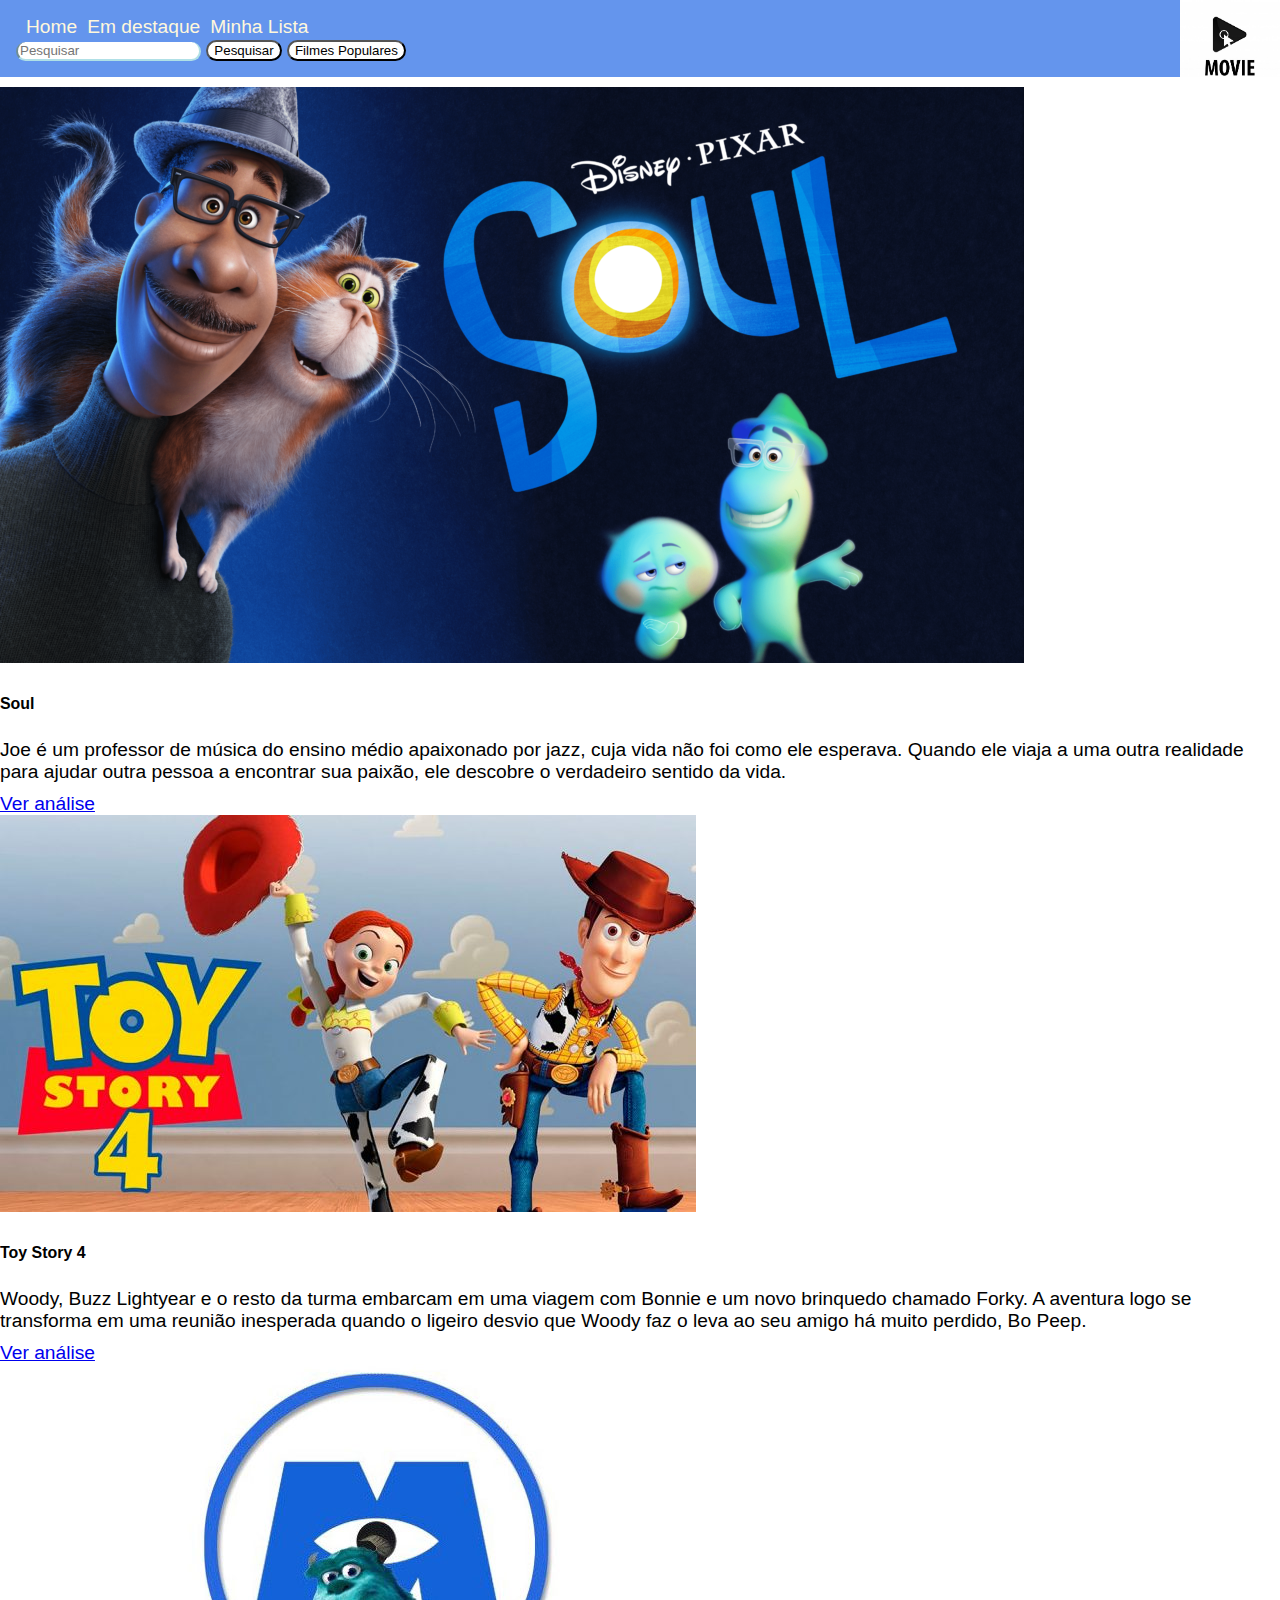
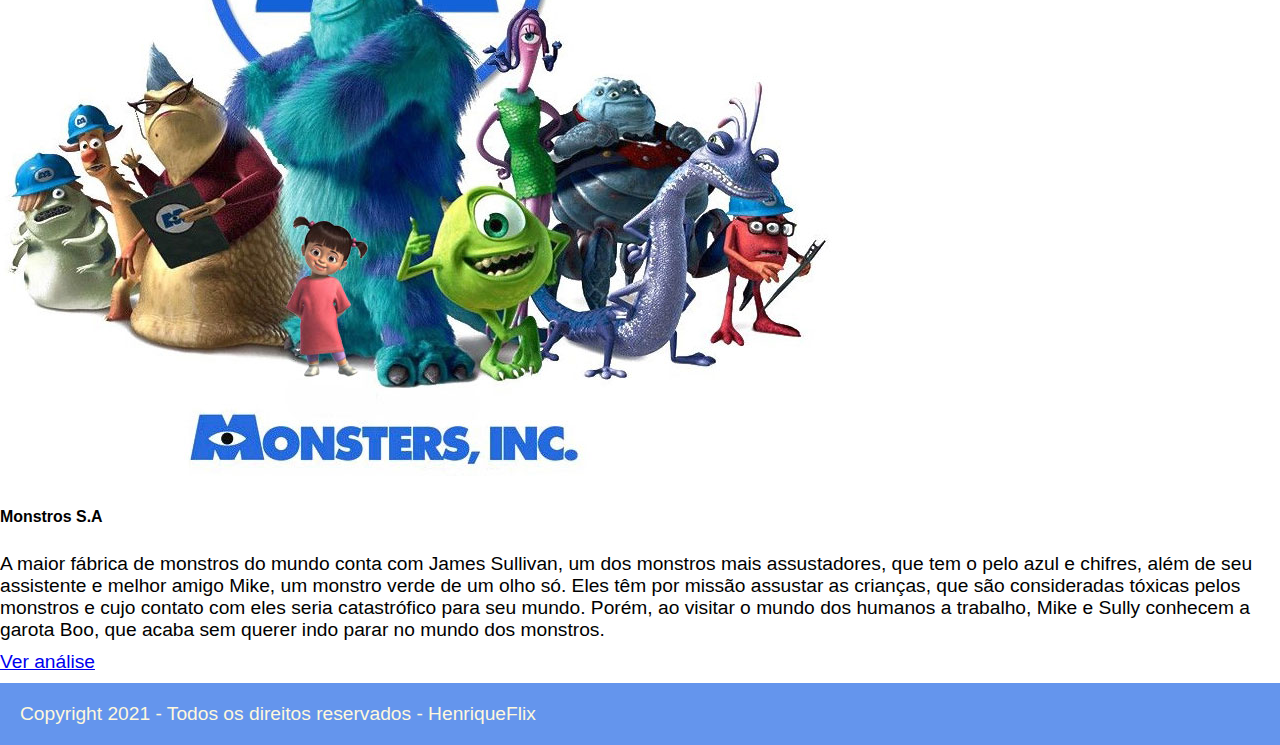
<file: index.html>
<!DOCTYPE html>
<html lang="pt-br">

<head>
    <meta charset="UTF-8">
    <meta http-equiv="X-UA-Compatible" content="IE=edge">
    <meta name="viewport" content="width=device-width, initial-scale=1.0">
    <title>Home</title>
    <link href="https://cdn.jsdelivr.net/npm/bootstrap@5.0.1/dist/css/bootstrap.min.css" rel="stylesheet"
        integrity="sha384-+0n0xVW2eSR5OomGNYDnhzAbDsOXxcvSN1TPprVMTNDbiYZCxYbOOl7+AMvyTG2x" crossorigin="anonymous">
    <link rel="stylesheet" href="estilos.css">
</head>

<body>
  <header class="header">
    <nav>
      <ul class="menu">
            <li><a href="index.html">Home</a></li>
            <li><a href="emdestaque.html">Em destaque</a></li>
            <li><a href="minhalista.html">Minha Lista</a></li>
        </ul>
        <input type="text" id="pesquisa" placeholder="Pesquisar"> <button onclick="pesquisaFilmes()" >Pesquisar</button>
        <button onclick="carregaFilmes()">Filmes Populares</button>
  </nav>
  </header>
    <div class="container-fluid">
        <div class="row" id="tela">
            <div class="card col-md-4">
                <img src="imgs/Soul.png" class="card-img-top" alt="...">
                <div class="card-body">
                    <h5 class="card-title">Soul</h5>
                    <p class="card-text">Joe é um professor de música do ensino médio apaixonado por jazz, cuja vida não foi como ele esperava. Quando ele viaja a uma outra realidade para ajudar outra pessoa a encontrar sua paixão, ele descobre o verdadeiro sentido da vida.</p>
                    <a href="https://www.themoviedb.org/movie/508442-soul?language=pt-BR" class="btn btn-primary">Ver análise</a>
                </div>
            </div>
            <div class="card col-md-4">
                <img src="imgs/Toy Story 4.jpg" class="card-img-top" alt="...">
                <div class="card-body">
                    <h5 class="card-title">Toy Story 4</h5>
                    <p class="card-text">Woody, Buzz Lightyear e o resto da turma embarcam em uma viagem com Bonnie e um novo brinquedo chamado Forky. A aventura logo se transforma em uma reunião inesperada quando o ligeiro desvio que Woody faz o leva ao seu amigo há muito perdido, Bo Peep.</p>
                    <a href="https://www.themoviedb.org/movie/301528-toy-story-4?language=pt-BR" class="btn btn-primary">Ver análise</a>
                </div>
            </div>
            <div class="card col-md-4">
                <img src="imgs/monstros_sa.jpg" class="card-img-top" alt="...">
                <div class="card-body">
                    <h5 class="card-title">Monstros S.A</h5>
                    <p class="card-text">A maior fábrica de monstros do mundo conta com James Sullivan, um dos monstros mais assustadores, que tem o pelo azul e chifres, além de seu assistente e melhor amigo Mike, um monstro verde de um olho só. Eles têm por missão assustar as crianças, que são consideradas tóxicas pelos monstros e cujo contato com eles seria catastrófico para seu mundo. Porém, ao visitar o mundo dos humanos a trabalho, Mike e Sully conhecem a garota Boo, que acaba sem querer indo parar no mundo dos monstros.</p>
                    <a href="https://www.themoviedb.org/movie/585-monsters-inc?language=pt-BR" class="btn btn-primary">Ver análise</a>
                </div>
            </div>
        </div>
    </div>

    <footer class="footer">
      Copyright 2021 - Todos os direitos reservados - HenriqueFlix
    </footer>

    <script src="app.js"></script>
</body>

</html>
</file>
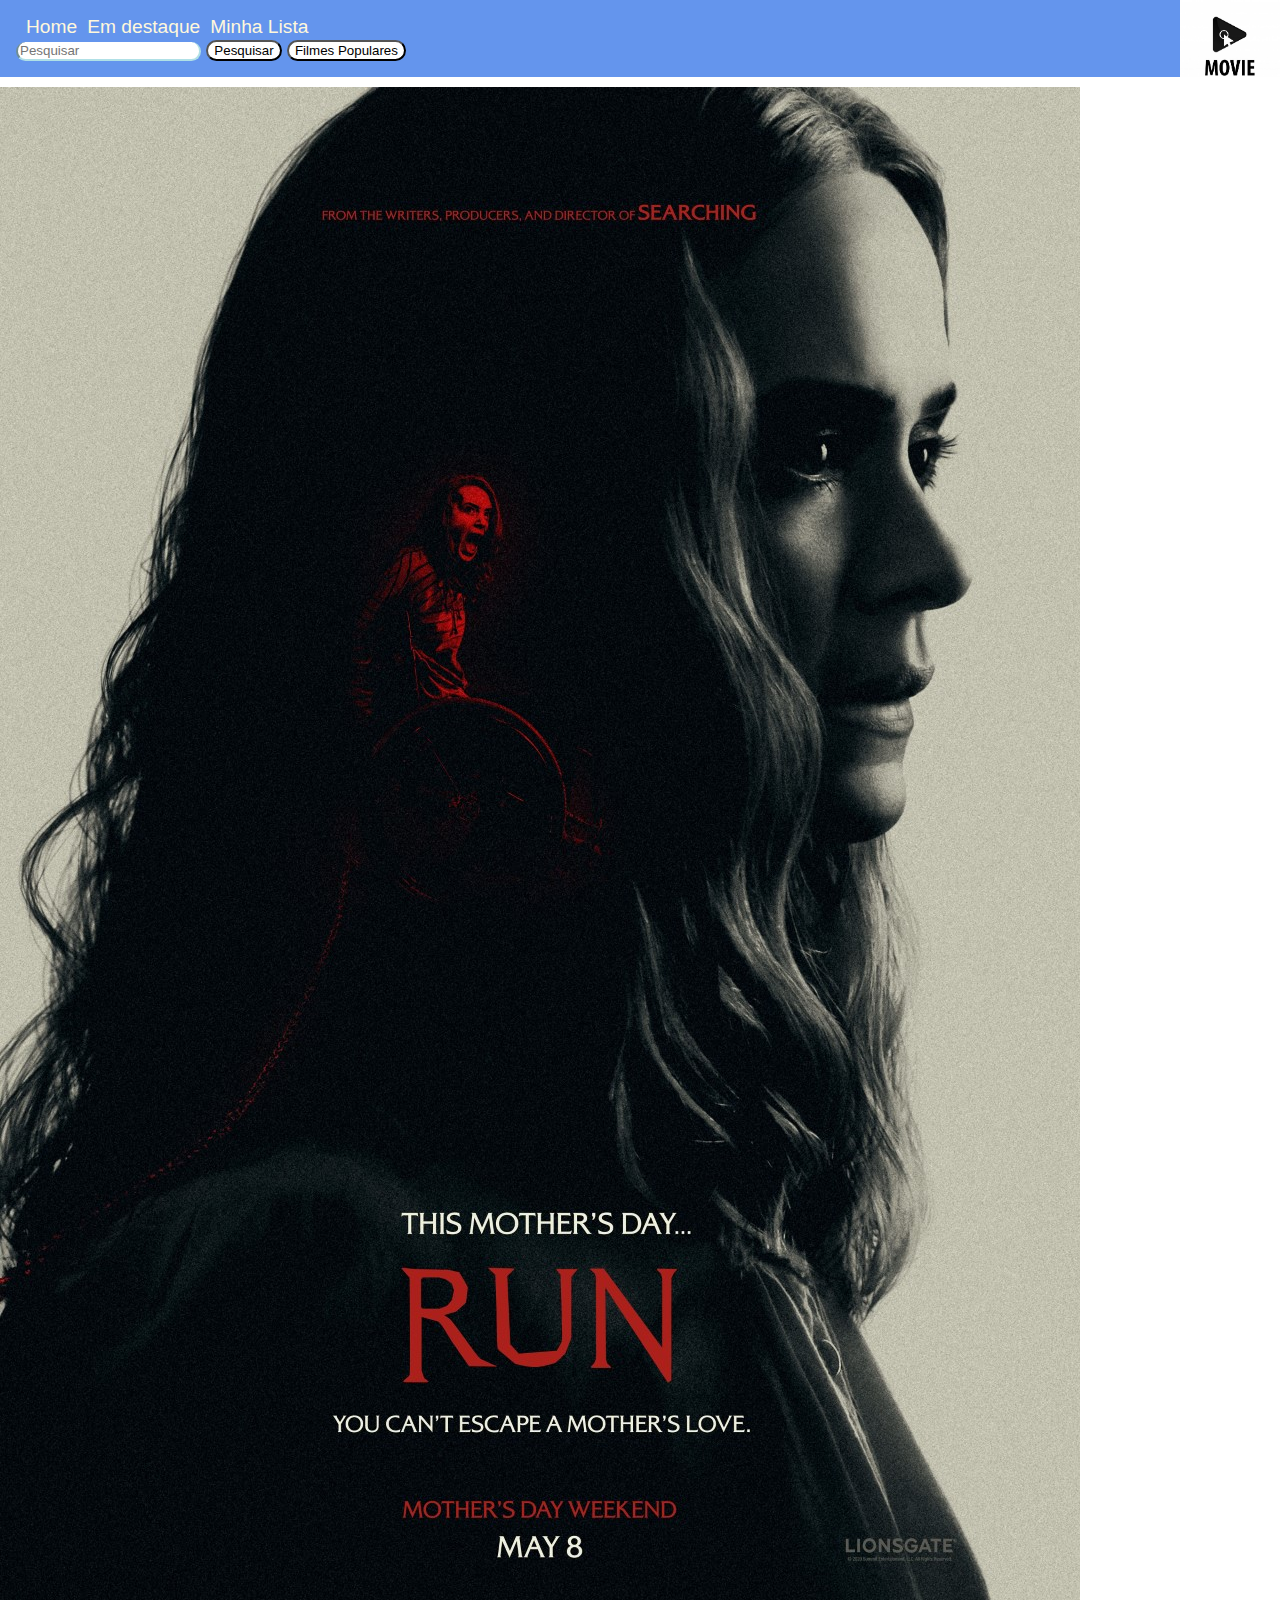
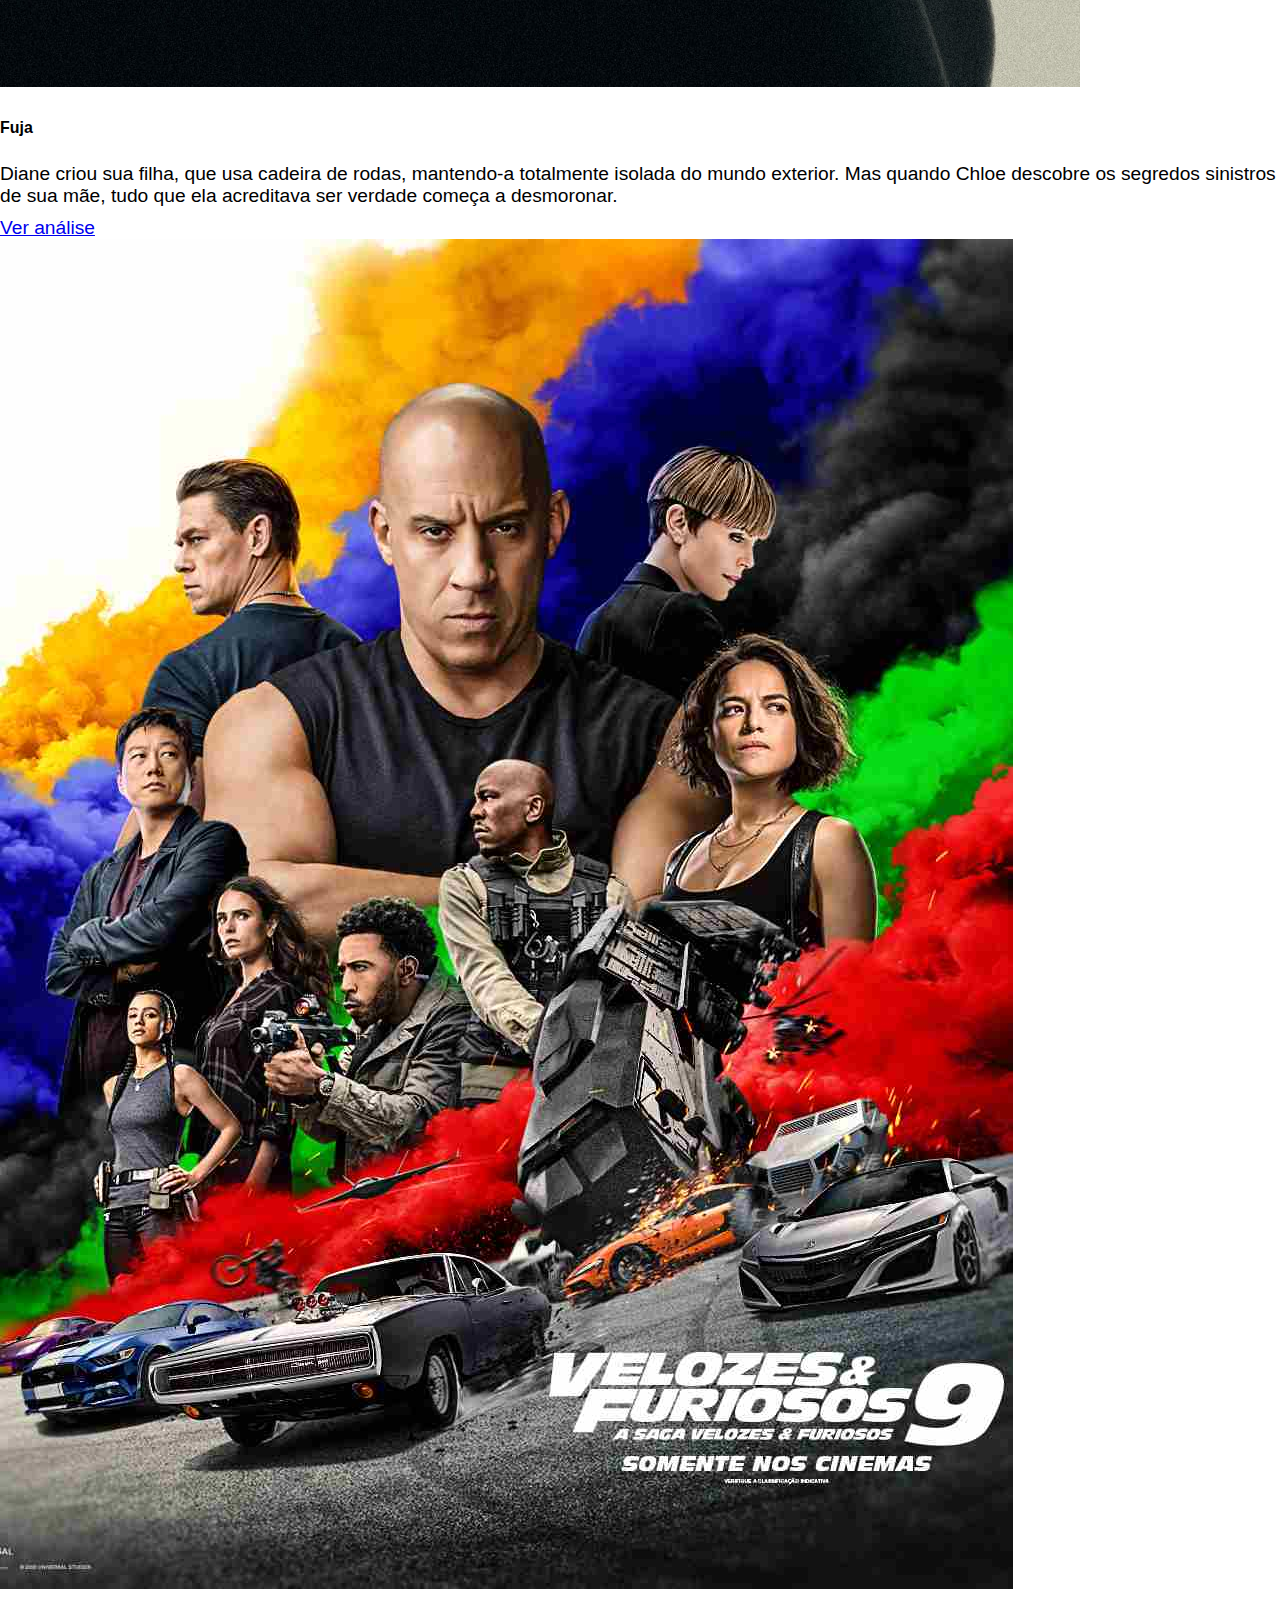
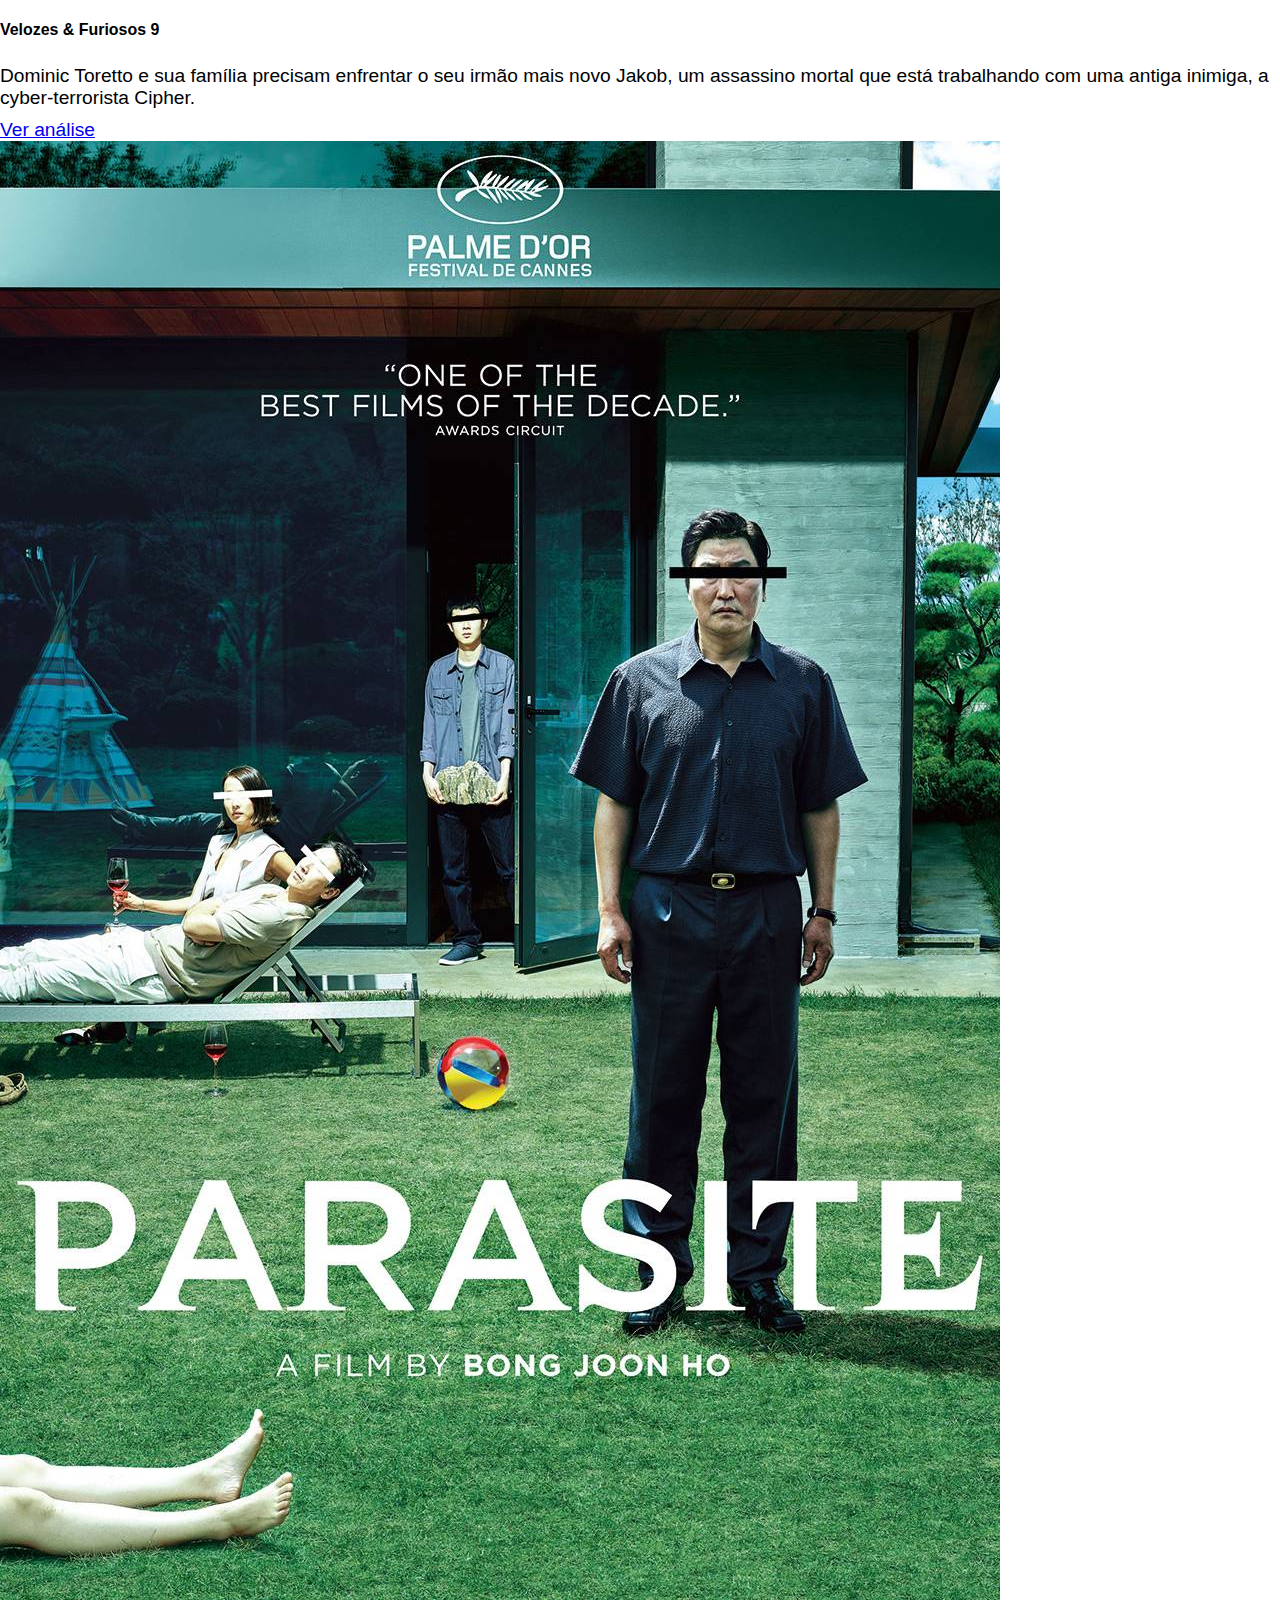
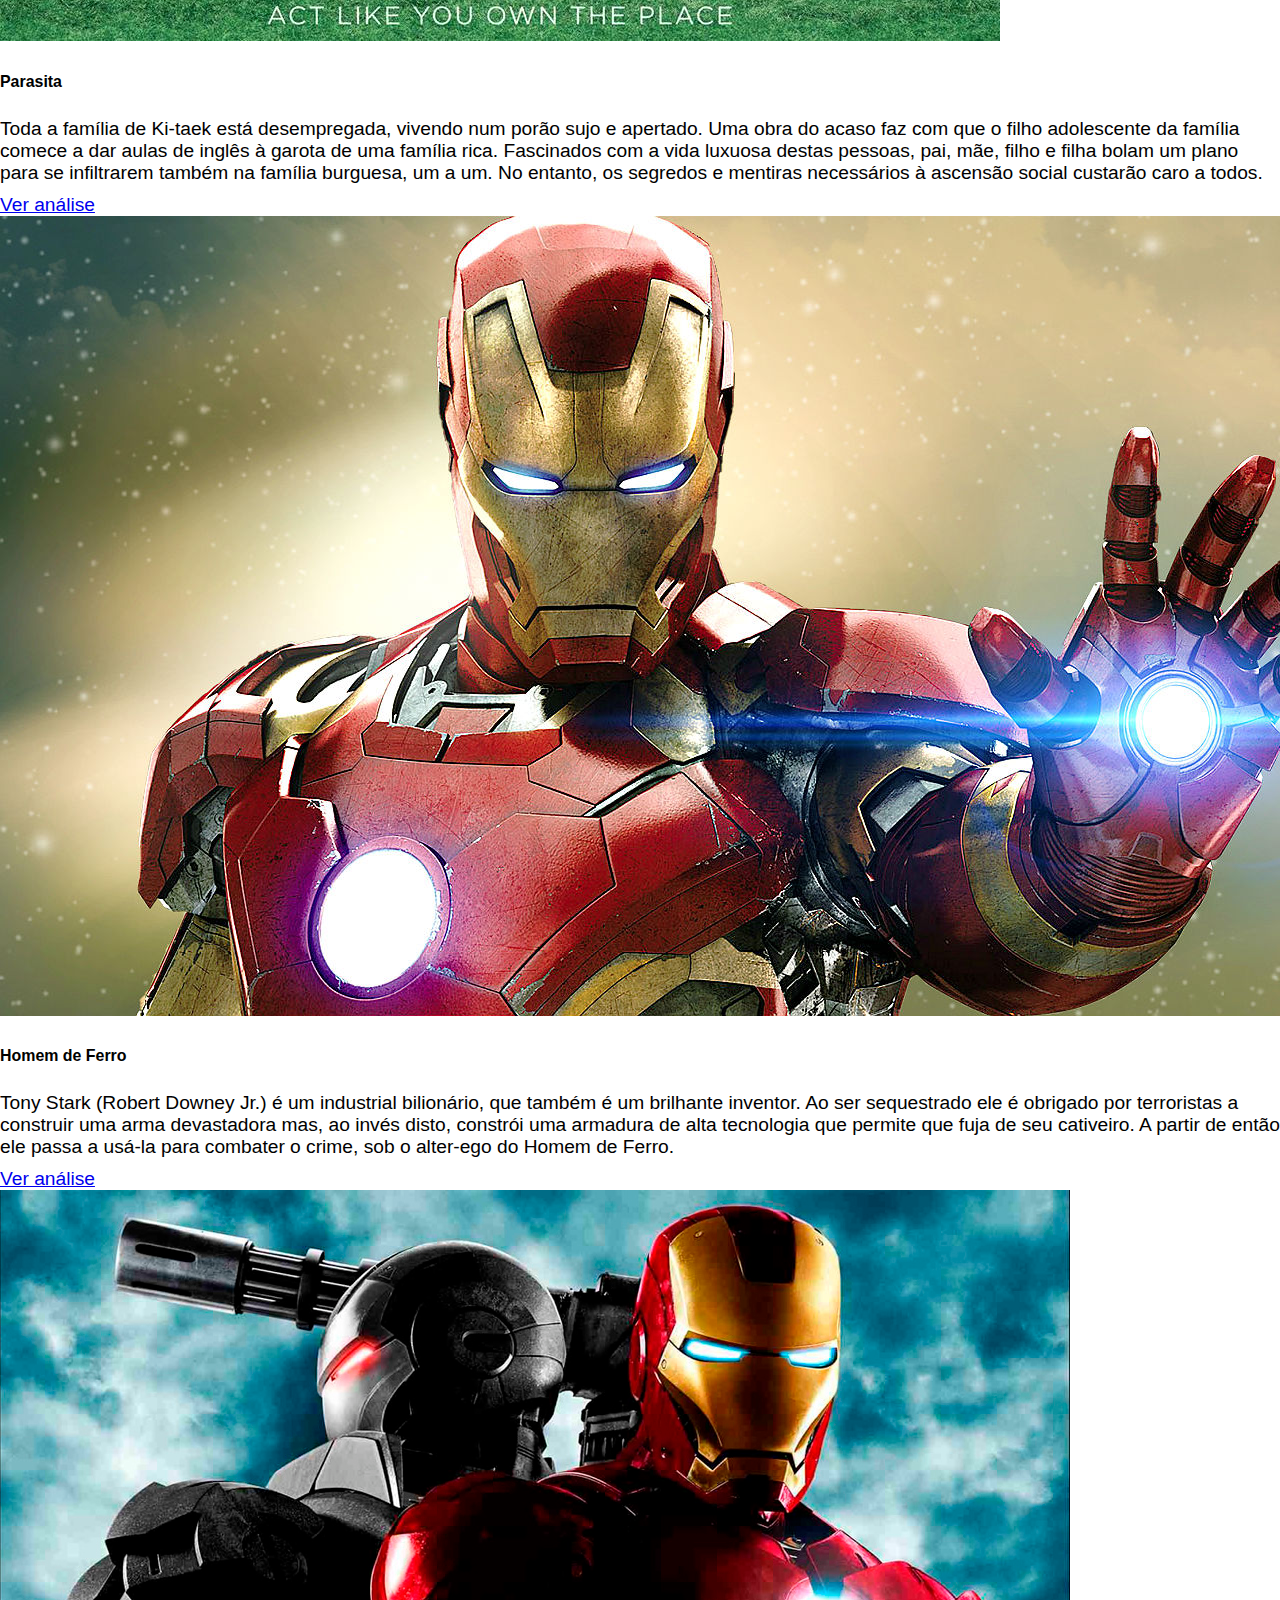
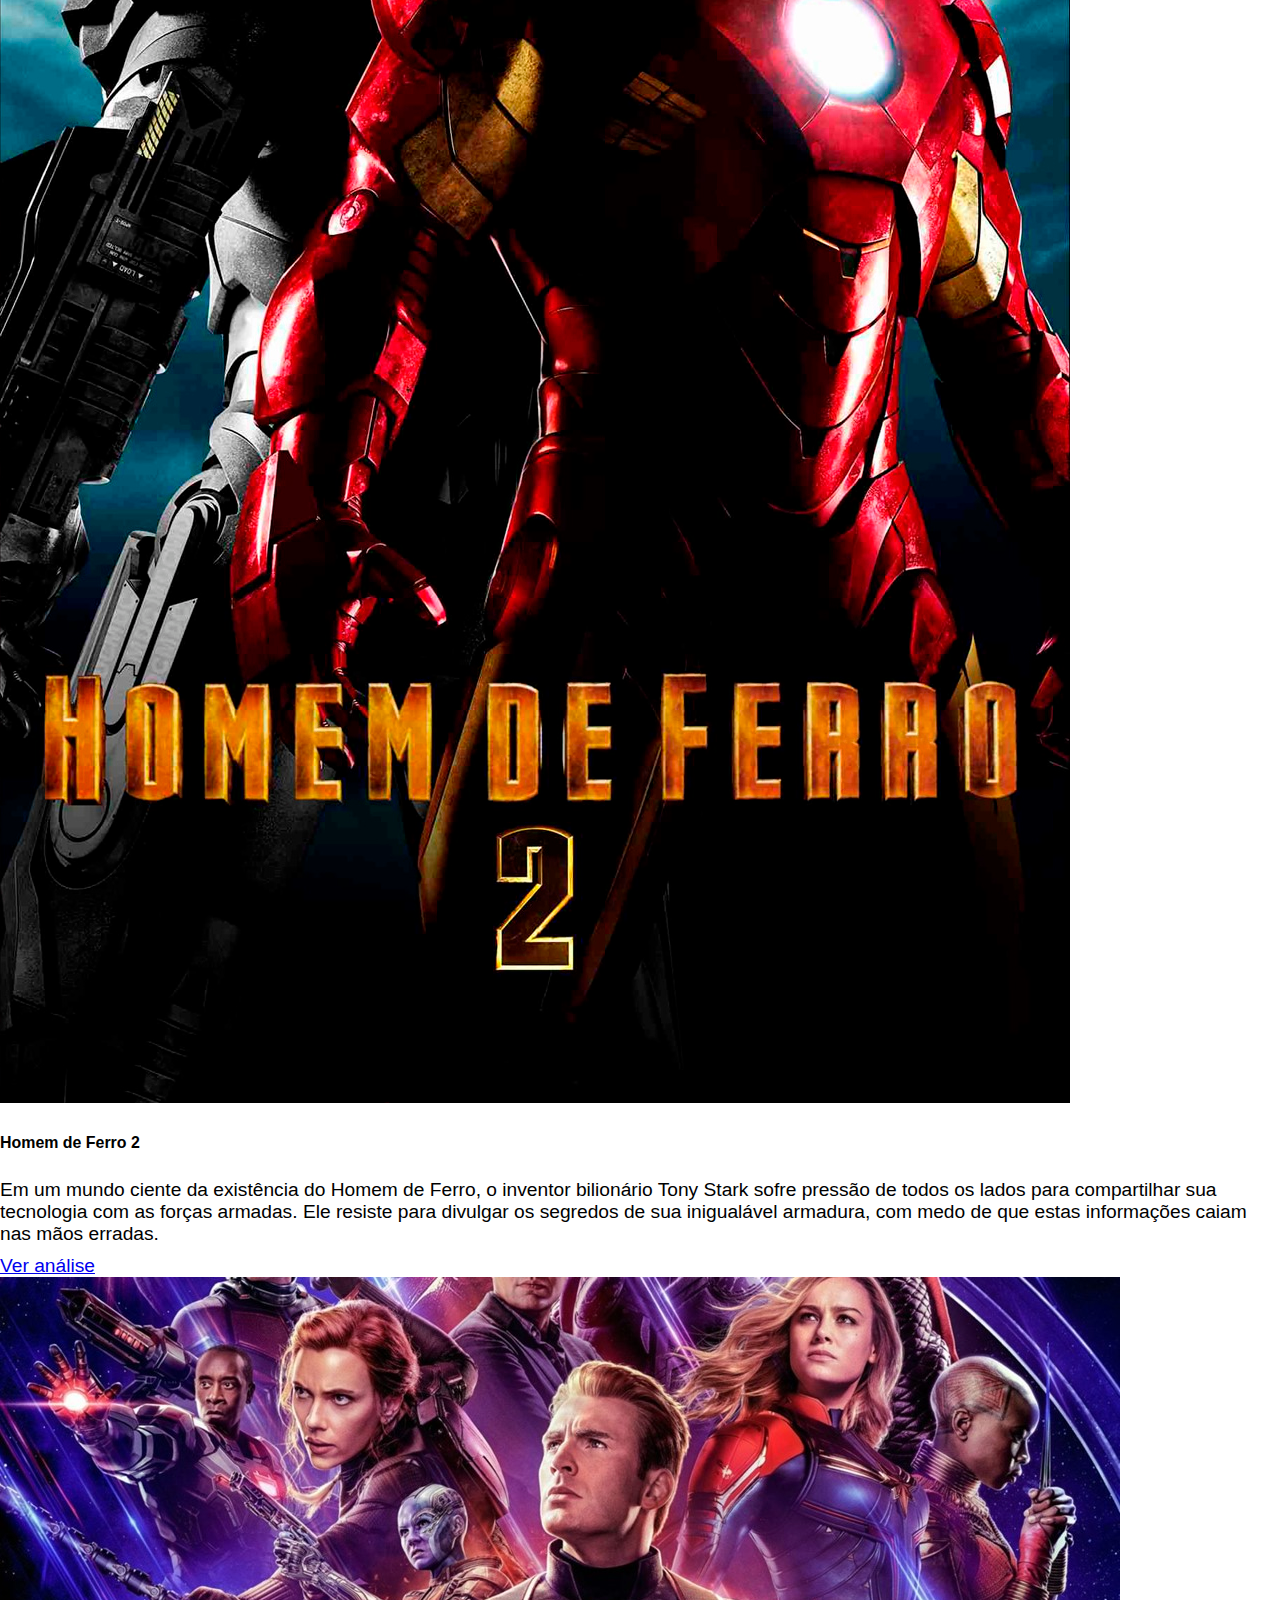
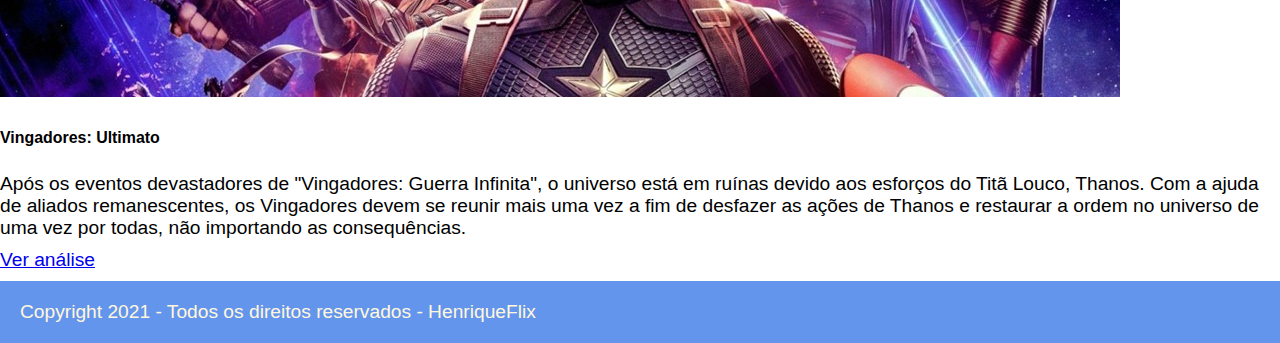
<file: emdestaque.html>
<!DOCTYPE html>
<html lang="pt-br">

<head>
    <meta charset="UTF-8">
    <meta http-equiv="X-UA-Compatible" content="IE=edge">
    <meta name="viewport" content="width=device-width, initial-scale=1.0">
    <title>Em Destaque</title>
    <link href="https://cdn.jsdelivr.net/npm/bootstrap@5.0.1/dist/css/bootstrap.min.css" rel="stylesheet"
        integrity="sha384-+0n0xVW2eSR5OomGNYDnhzAbDsOXxcvSN1TPprVMTNDbiYZCxYbOOl7+AMvyTG2x" crossorigin="anonymous">
    <link rel="stylesheet" href="estilos.css">
</head>

<body>
  <header class="header">
    <nav>
      <ul class="menu">
            <li><a href="index.html">Home</a></li>
            <li><a href="emdestaque.html">Em destaque</a></li>
            <li><a href="minhalista.html">Minha Lista</a></li>
        </ul>
        <input type="text" id="pesquisa" placeholder="Pesquisar"> <button onclick="pesquisaFilmes()" >Pesquisar</button>
        <button onclick="carregaFilmes()">Filmes Populares</button>
  </nav>
  </header>
  <div class="container-fluid">
    <div class="row" id="tela">
        <div class="card col-md-4">
            <img src="imgs/Fuja.jpg" class="card-img-top" alt="...">
            <div class="card-body">
                <h5 class="card-title">Fuja</h5>
                <p class="card-text">Diane criou sua filha, que usa cadeira de rodas, mantendo-a totalmente isolada do mundo exterior. Mas quando Chloe descobre os segredos sinistros de sua mãe, tudo que ela acreditava ser verdade começa a desmoronar.</p>
                <a href="https://www.themoviedb.org/movie/546121-run?language=pt-BR" class="btn btn-primary">Ver análise</a>
            </div>
        </div>
        <div class="card col-md-4">
            <img src="imgs/velozesefuriosos.jpg" class="card-img-top" alt="...">
            <div class="card-body">
                <h5 class="card-title">Velozes & Furiosos 9</h5>
                <p class="card-text">Dominic Toretto e sua família precisam enfrentar o seu irmão mais novo Jakob, um assassino mortal que está trabalhando com uma antiga inimiga, a cyber-terrorista Cipher.</p>
                <a href="https://www.themoviedb.org/movie/385128-fast-furious-9?language=pt-BR" class="btn btn-primary">Ver análise</a>
            </div>
        </div>
        <div class="card col-md-4">
            <img src="imgs/parasite.jpg" class="card-img-top" alt="...">
            <div class="card-body">
                <h5 class="card-title">Parasita</h5>
                <p class="card-text">Toda a família de Ki-taek está desempregada, vivendo num porão sujo e apertado. Uma obra do acaso faz com que o filho adolescente da família comece a dar aulas de inglês à garota de uma família rica. Fascinados com a vida luxuosa destas pessoas, pai, mãe, filho e filha bolam um plano para se infiltrarem também na família burguesa, um a um. No entanto, os segredos e mentiras necessários à ascensão social custarão caro a todos.</p>
                <a href="https://www.themoviedb.org/movie/496243?language=pt-BR" class="btn btn-primary">Ver análise</a>
            </div>
        </div>
        <div class="card col-md-4">
            <img src="imgs/homem-de-ferro-tony.jpg" class="card-img-top" alt="...">
            <div class="card-body">
                <h5 class="card-title">Homem de Ferro</h5>
                <p class="card-text">Tony Stark (Robert Downey Jr.) é um industrial bilionário, que também é um brilhante inventor. Ao ser sequestrado ele é obrigado por terroristas a construir uma arma devastadora mas, ao invés disto, constrói uma armadura de alta tecnologia que permite que fuja de seu cativeiro. A partir de então ele passa a usá-la para combater o crime, sob o alter-ego do Homem de Ferro.</p>
                <a href="https://www.themoviedb.org/movie/1726-iron-man?language=pt-BR" class="btn btn-primary">Ver análise</a>
            </div>
        </div>

        <div class="card col-md-4">
            <img src="imgs/HOMEM-DE-FERRO-2.jpg" class="card-img-top" alt="...">
            <div class="card-body">
                <h5 class="card-title">Homem de Ferro 2</h5>
                <p class="card-text">Em um mundo ciente da existência do Homem de Ferro, o inventor bilionário Tony Stark sofre pressão de todos os lados para compartilhar sua tecnologia com as forças armadas. Ele resiste para divulgar os segredos de sua inigualável armadura, com medo de que estas informações caiam nas mãos erradas.</p>
                <a href="https://www.themoviedb.org/movie/10138-iron-man-2?language=pt-BR" class="btn btn-primary">Ver análise</a>
            </div>
        </div>

        <div class="card col-md-4">
            <img src="imgs/18222430453098.jpg" class="card-img-top" alt="...">
            <div class="card-body">
                <h5 class="card-title">Vingadores: Ultimato</h5>
                <p class="card-text">Após os eventos devastadores de "Vingadores: Guerra Infinita", o universo está em ruínas devido aos esforços do Titã Louco, Thanos. Com a ajuda de aliados remanescentes, os Vingadores devem se reunir mais uma vez a fim de desfazer as ações de Thanos e restaurar a ordem no universo de uma vez por todas, não importando as consequências.</p>
                <a href="https://www.themoviedb.org/movie/299534-avengers-endgame?language=pt-BR" class="btn btn-primary">Ver análise</a>
            </div>
        </div>

    </div>
</div>

    <footer class="footer">
      Copyright 2021 - Todos os direitos reservados - HenriqueFlix
    </footer>

    <script src="app.js"></script>
</body>

</html>
</file>
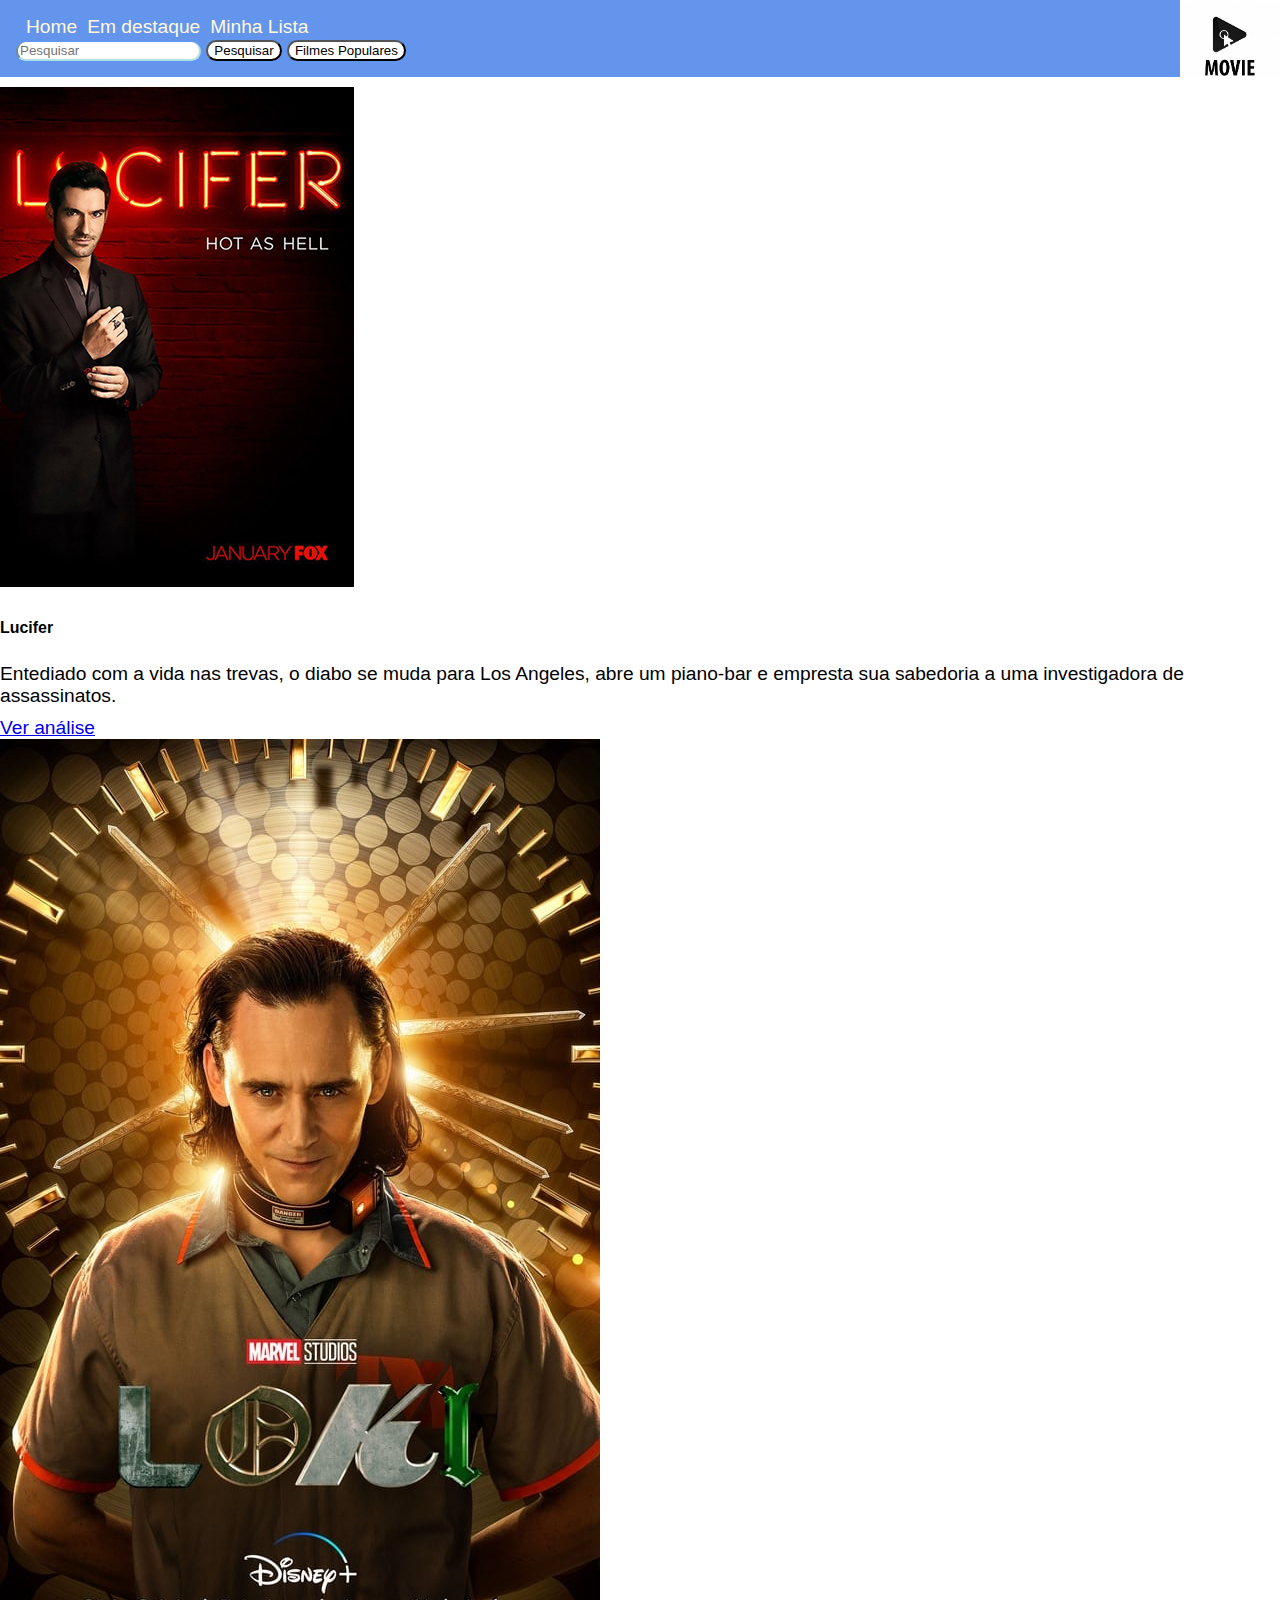
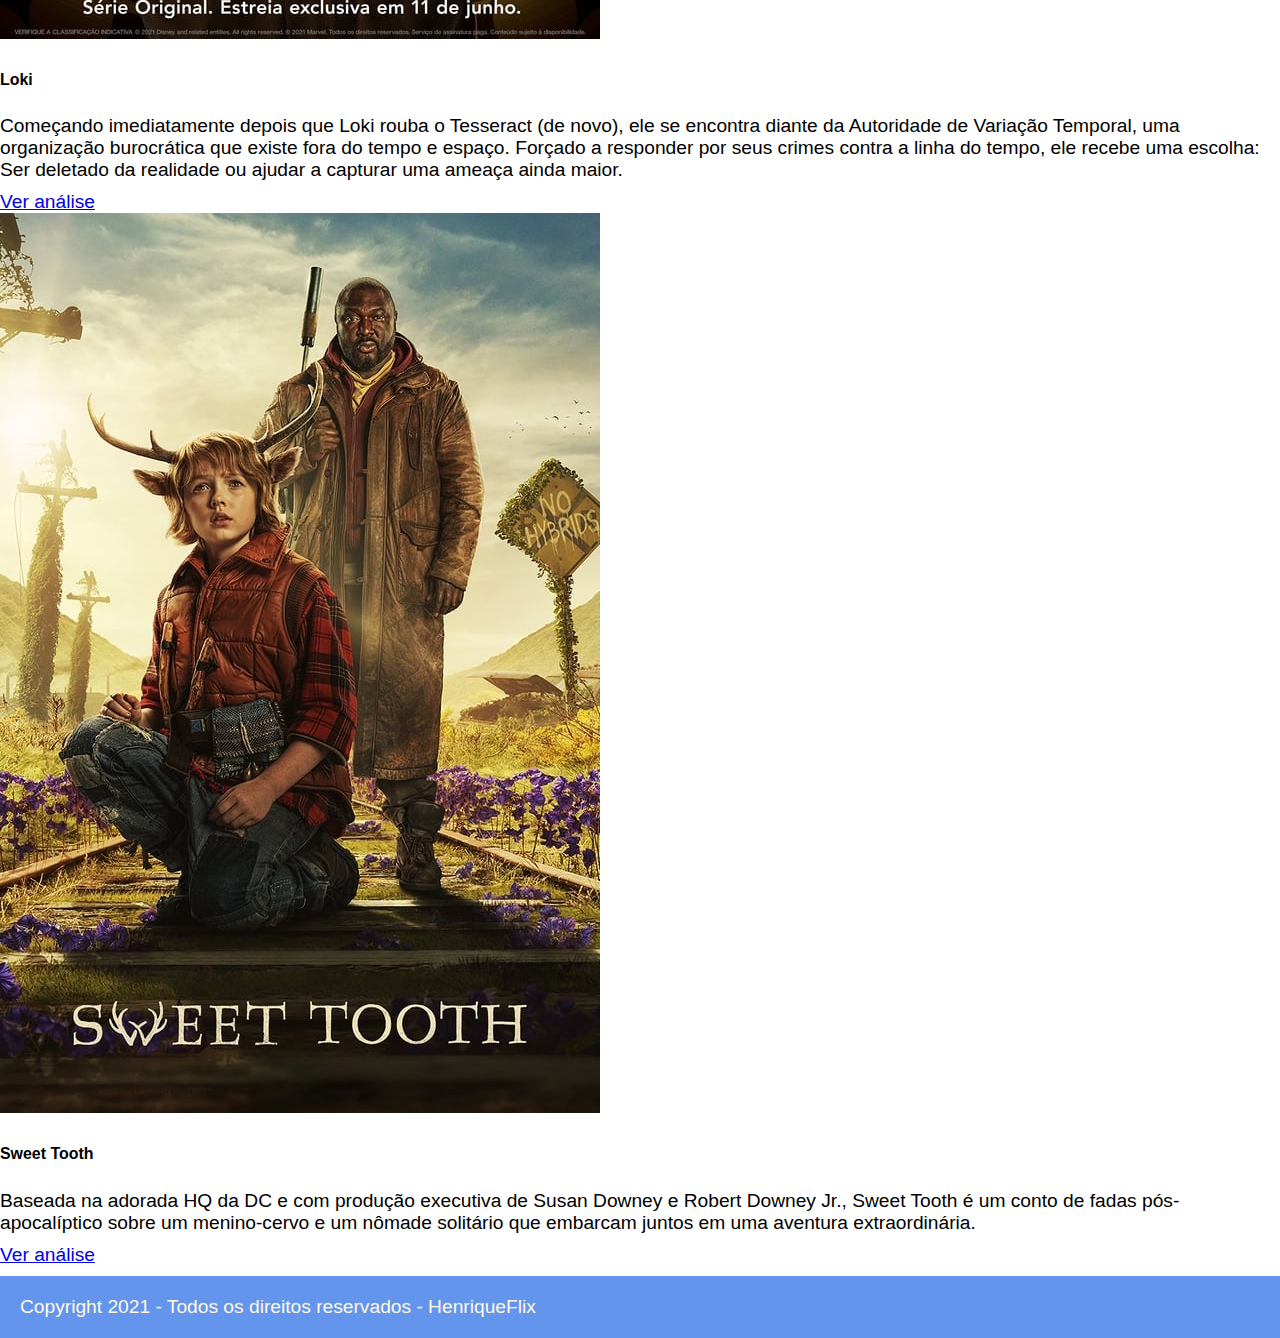
<file: minhalista.html>
<!DOCTYPE html>
<html lang="pt-br">

<head>
    <meta charset="UTF-8">
    <meta http-equiv="X-UA-Compatible" content="IE=edge">
    <meta name="viewport" content="width=device-width, initial-scale=1.0">
    <title>Minha Lista</title>
    <link href="https://cdn.jsdelivr.net/npm/bootstrap@5.0.1/dist/css/bootstrap.min.css" rel="stylesheet"
        integrity="sha384-+0n0xVW2eSR5OomGNYDnhzAbDsOXxcvSN1TPprVMTNDbiYZCxYbOOl7+AMvyTG2x" crossorigin="anonymous">
    <link rel="stylesheet" href="estilos.css">
</head>

<body>
  <header class="header">
    <nav>
      <ul class="menu">
            <li><a href="index.html">Home</a></li>
            <li><a href="emdestaque.html">Em destaque</a></li>
            <li><a href="minhalista.html">Minha Lista</a></li>
        </ul>
        <input type="text" id="pesquisa" placeholder="Pesquisar"> <button onclick="pesquisaFilmes()" >Pesquisar</button>
        <button onclick="carregaFilmes()">Filmes Populares</button>
  </nav>
  </header>
  <div class="container-fluid">
    <div class="row" id="tela">
        <div class="card col-md-4">
            <img src="imgs/lucifer.png" class="card-img-top" alt="...">
            <div class="card-body">
                <h5 class="card-title">Lucifer</h5>
                <p class="card-text">Entediado com a vida nas trevas, o diabo se muda para Los Angeles, abre um piano-bar e empresta sua sabedoria a uma investigadora de assassinatos.</p>
                <a href="https://www.themoviedb.org/tv/63174-lucifer?language=pt-BR" class="btn btn-primary">Ver análise</a>
            </div>
        </div>
        <div class="card col-md-4">
            <img src="imgs/loki.png" class="card-img-top" alt="...">
            <div class="card-body">
                <h5 class="card-title">Loki</h5>
                <p class="card-text">Começando imediatamente depois que Loki rouba o Tesseract (de novo), ele se encontra diante da Autoridade de Variação Temporal, uma organização burocrática que existe fora do tempo e espaço. Forçado a responder por seus crimes contra a linha do tempo, ele recebe uma escolha: Ser deletado da realidade ou ajudar a capturar uma ameaça ainda maior.</p>
                <a href="https://www.themoviedb.org/tv/84958-loki?language=pt-BR" class="btn btn-primary">Ver análise</a>
            </div>
        </div>
        <div class="card col-md-4">
            <img src="imgs/seettoth.png" class="card-img-top" alt="...">
            <div class="card-body">
                <h5 class="card-title">Sweet Tooth</h5>
                <p class="card-text">Baseada na adorada HQ da DC e com produção executiva de Susan Downey e Robert Downey Jr., Sweet Tooth é um conto de fadas pós-apocalíptico sobre um menino-cervo e um nômade solitário que embarcam juntos em uma aventura extraordinária.</p>
                <a href="https://www.themoviedb.org/tv/103768-sweet-tooth?language=pt-BR" class="btn btn-primary">Ver análise</a>
            </div>
        </div>
    </div>
</div>

    <footer class="footer">
      Copyright 2021 - Todos os direitos reservados - HenriqueFlix
    </footer>

    <script src="app.js"></script>
</body>

</html>
</file>
<file: estilos.css>
body, ul, li, p{
    margin: 0px;
    padding: 0px;
    font-size: 1.2rem;
    font-family: Arial, Helvetica, sans-serif;
}

.header a{
    text-decoration: none;
    color: cornsilk;
}



a:hover{
    color: aquamarine;
}

.header{
    background: cornflowerblue;
    display: flex;
    flex-wrap: wrap;
    justify-content: space-between;
    align-items: center;
    padding: 20px;
    margin-bottom: 10px;
    background-image: url('imgs/movie.jpg');
    background-repeat: no-repeat;
    background-position-x: right;
    background-size: 100px;
    padding: 1rem;

}

.footer{
    background: cornflowerblue;
    color: cornsilk;
    display: flex;
    flex-wrap: wrap;
    justify-content: space-between;
    align-items: center;
    padding: 20px;
    margin-top: 10px;
}

.menu{
    display: flex;
}

.menu li{
    list-style: none;
    margin-left: 10px;
}

.card col-md-4{
    margin-bottom: 10px;
}

.card-text{
    margin-bottom: 10px;
}

.card card-img-top{
    width: 33.3%;
    height: 50px;
    max-height: 50%;
    margin-bottom: 5px;
}

input:focus{
    border-color: #323232;
}

input[type="text"]{
    color: #323232;
    border-radius: 55px;
    cursor: pointer;
    border-color: powderblue;
    border-top: powderblue;
}

button{
    border-radius: 20px;
    background-color: white;
}
</file>
